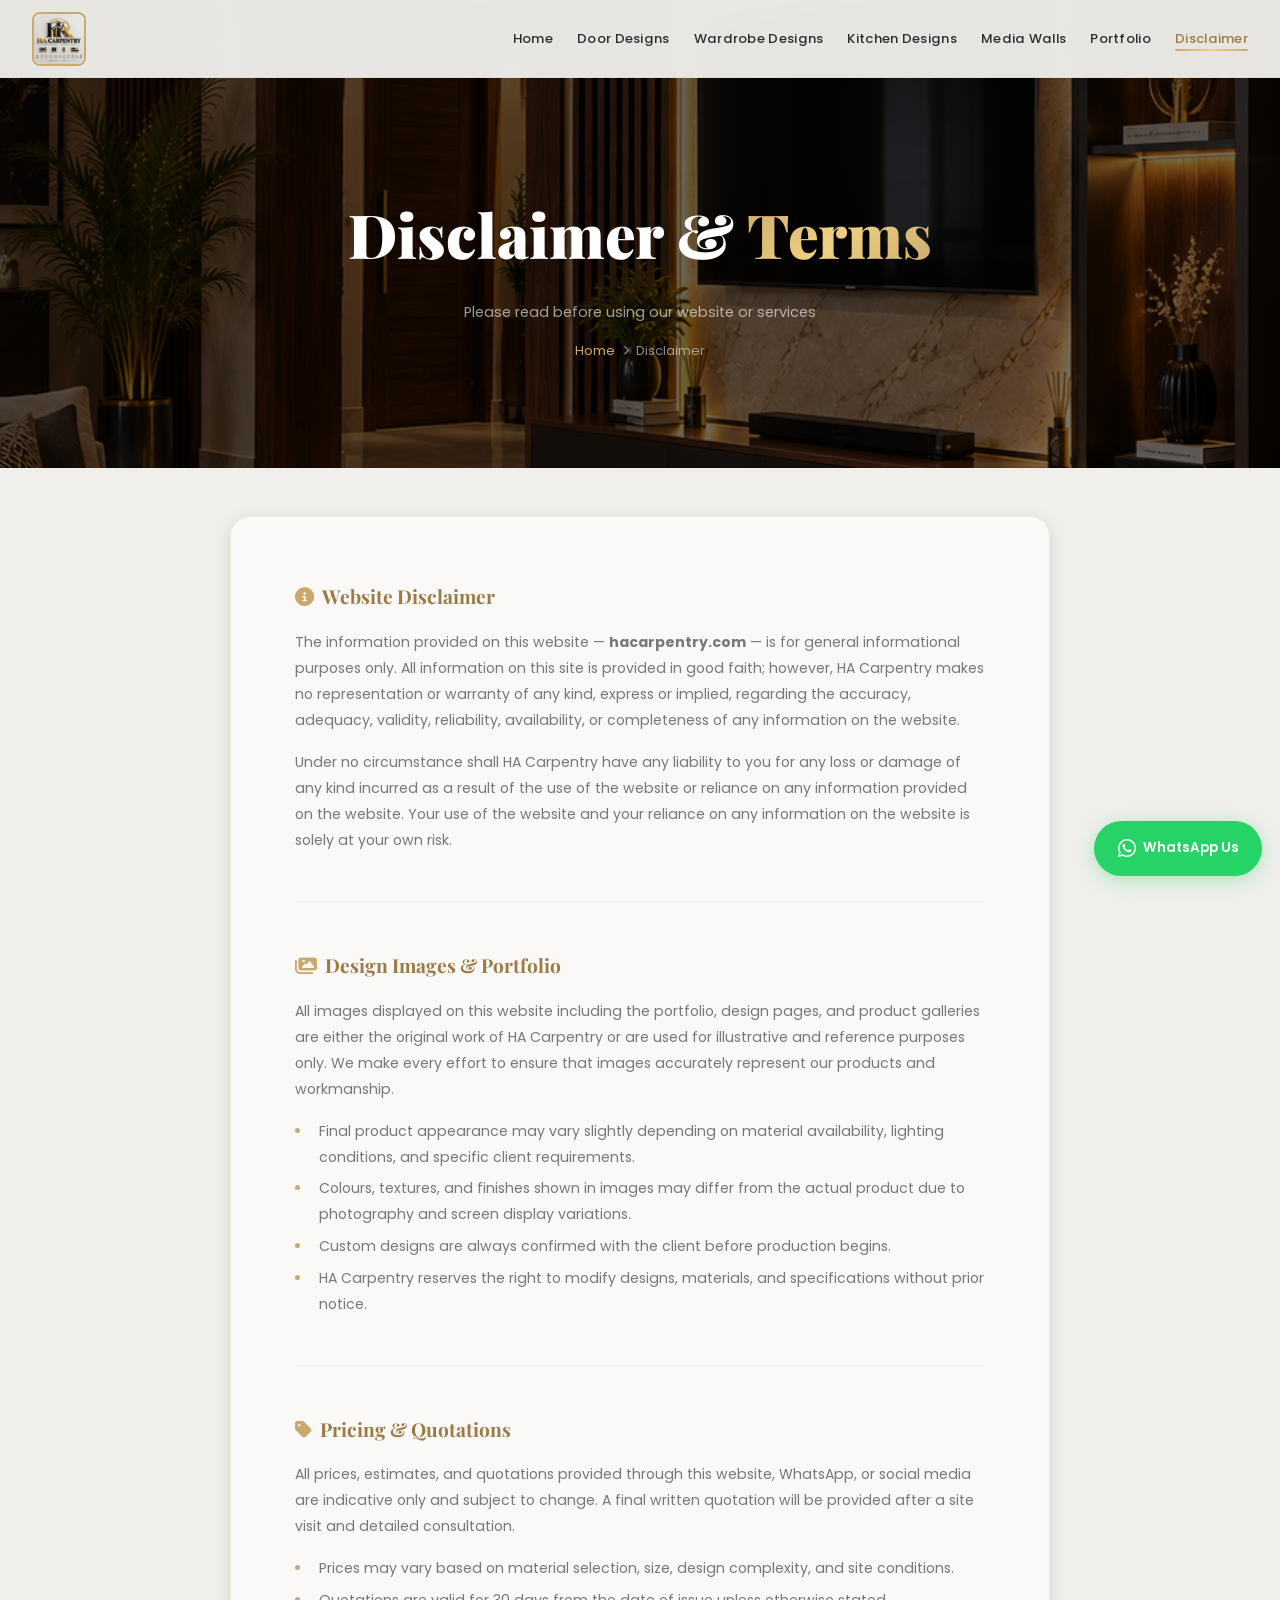
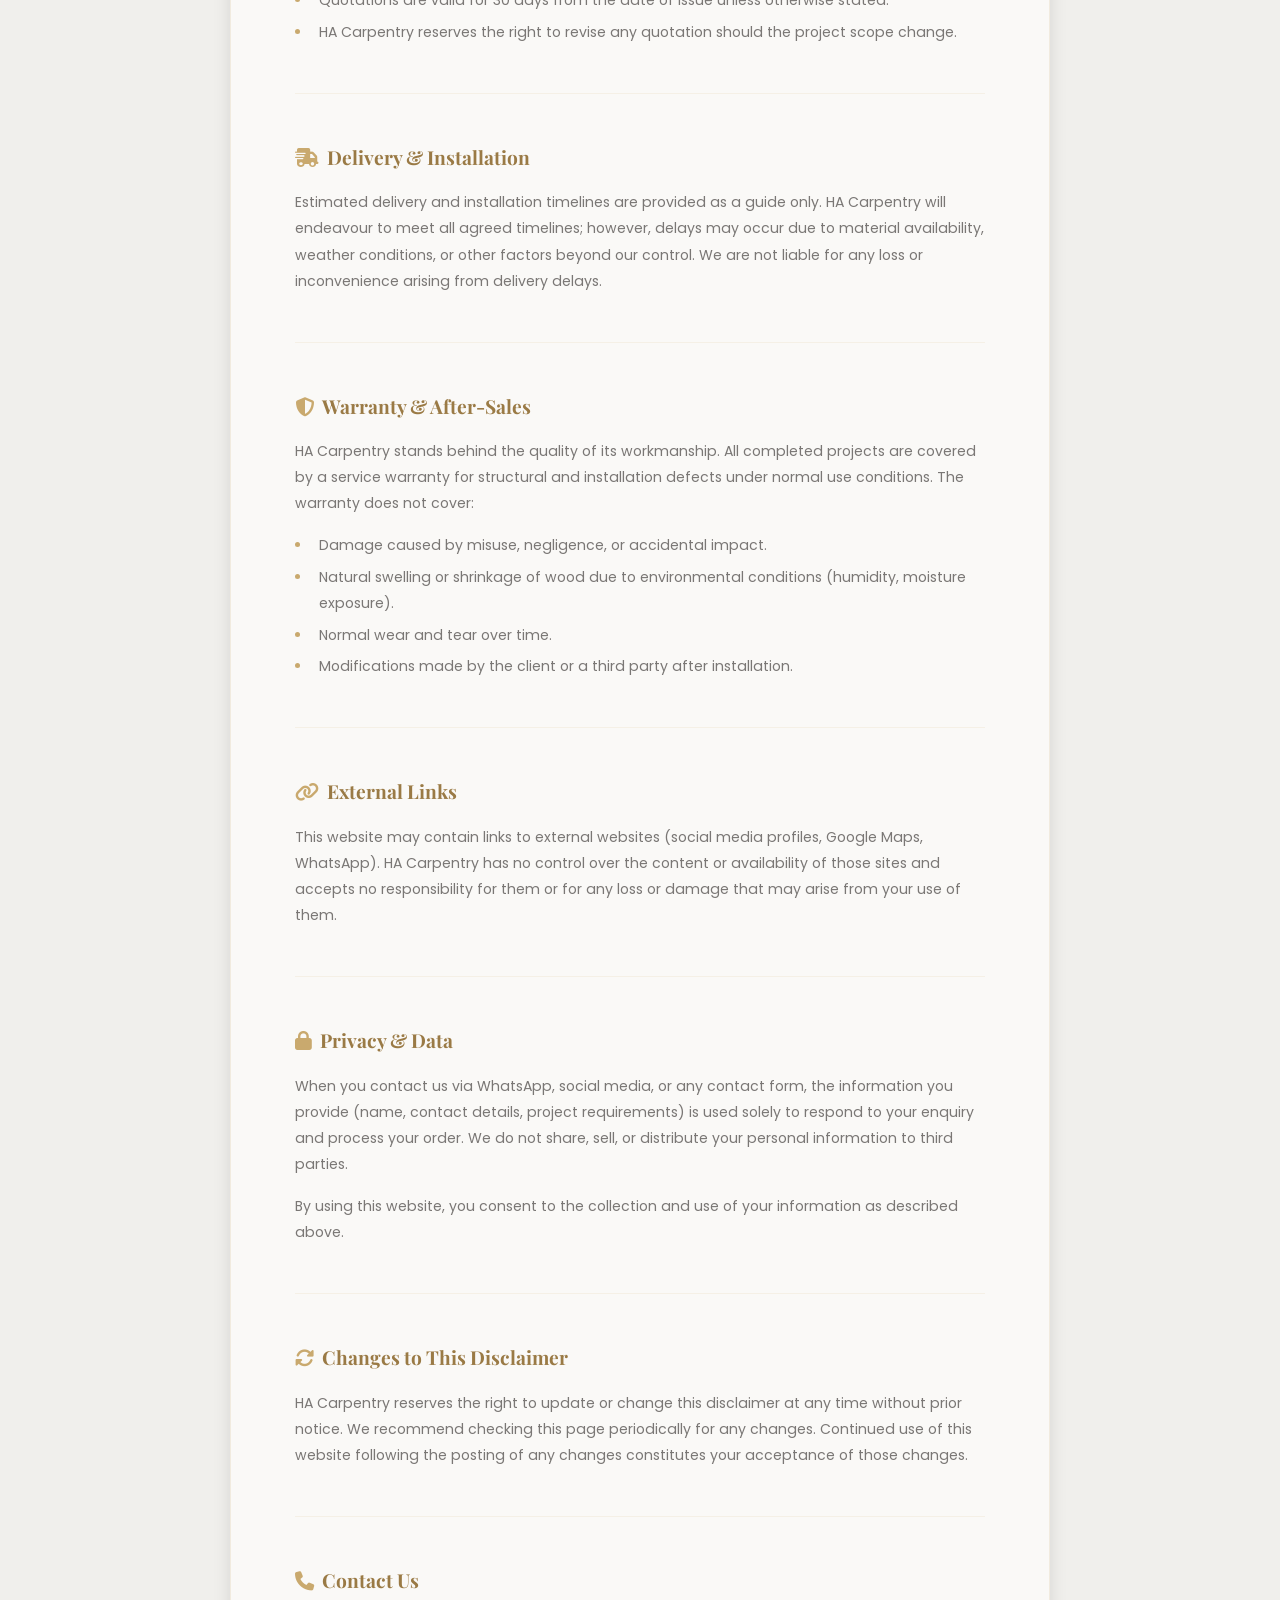
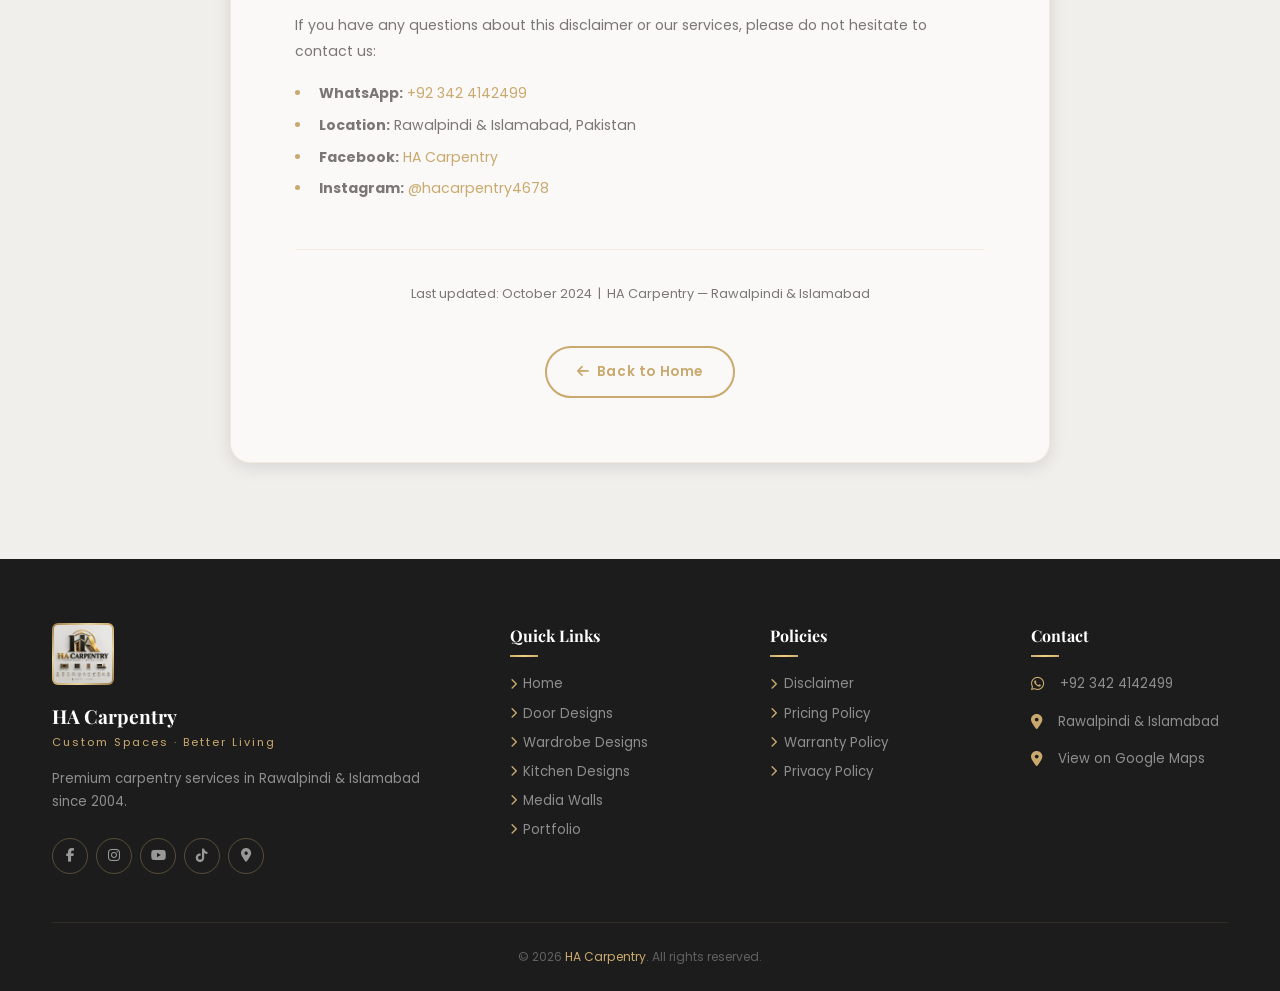
<file: disclaimer.html>
<!DOCTYPE html>
<html lang="en">
<head>
  <meta charset="UTF-8">
  <meta name="viewport" content="width=device-width, initial-scale=1.0">
  <title>Disclaimer – HA Carpentry | Terms & Policies</title>
  
  <link rel="icon" type="image/png" href="logo.png">
<link rel="apple-touch-icon" href="logo.png">
  
  <meta name="description" content="Read the official disclaimer and terms of use for HA Carpentry's website. Rawalpindi & Islamabad's trusted custom carpentry service since 2004.">
  <link rel="stylesheet" href="https://cdnjs.cloudflare.com/ajax/libs/font-awesome/6.5.0/css/all.min.css">
  <link rel="stylesheet" href="style.css">
</head>
<body>

  <!-- ── NAVBAR ── -->
  <nav class="navbar" id="navbar">
    <div class="nb-inner">
      <a href="index.html" class="nb-logo" aria-label="Home">
        <div class="nb-logo-wrap"><img src="logo.png" alt="HA Carpentry Logo"></div>
      </a>
      <ul class="nb-links">
        <li><a href="index.html">Home</a></li>
        <li><a href="doors.html">Door Designs</a></li>
        <li><a href="wardrobe.html">Wardrobe Designs</a></li>
        <li><a href="kitchen.html">Kitchen Designs</a></li>
        <li><a href="mediawall.html">Media Walls</a></li>
        <li><a href="portfolio.html">Portfolio</a></li>
        <li><a href="disclaimer.html" class="active">Disclaimer</a></li>
      </ul>
      <button class="hamburger" aria-label="Menu"><span></span><span></span><span></span></button>
    </div>
  </nav>

  <div class="mob-overlay"></div>
  <div class="mob-menu">
    <ul class="mob-links">
      <li><a href="index.html"><i class="fa-solid fa-house fa-fw" style="color:var(--gold);margin-right:.4rem"></i>Home</a></li>
      <li><a href="doors.html"><i class="fa-solid fa-door-open fa-fw" style="color:var(--gold);margin-right:.4rem"></i>Door Designs</a></li>
      <li><a href="wardrobe.html"><i class="fa-solid fa-shirt fa-fw" style="color:var(--gold);margin-right:.4rem"></i>Wardrobe Designs</a></li>
      <li><a href="kitchen.html"><i class="fa-solid fa-utensils fa-fw" style="color:var(--gold);margin-right:.4rem"></i>Kitchen Designs</a></li>
      <li><a href="mediawall.html"><i class="fa-solid fa-tv fa-fw" style="color:var(--gold);margin-right:.4rem"></i>Media Walls</a></li>
      <li><a href="portfolio.html"><i class="fa-solid fa-images fa-fw" style="color:var(--gold);margin-right:.4rem"></i>Portfolio</a></li>
      <li><a href="disclaimer.html"><i class="fa-solid fa-file-lines fa-fw" style="color:var(--gold);margin-right:.4rem"></i>Disclaimer</a></li>
    </ul>
  </div>

  <!-- ── PAGE BANNER ── -->
  <section class="pg-banner">
    <div class="pg-bc">
      <h1>Disclaimer &amp; <span>Terms</span></h1>
      <p>Please read before using our website or services</p>
      <div class="breadcrumb">
        <a href="index.html">Home</a>
        <i class="fa-solid fa-chevron-right"></i>
        <span>Disclaimer</span>
      </div>
    </div>
  </section>

  <!-- ── DISCLAIMER CONTENT ── -->
  <section class="disc-sec">
    <div class="container">
      <div class="disc-wrap">

        <h2><i class="fa-solid fa-circle-info" style="color:var(--gold);margin-right:.5rem"></i>Website Disclaimer</h2>
        <p>The information provided on this website — <strong>hacarpentry.com</strong> — is for general informational purposes only. All information on this site is provided in good faith; however, HA Carpentry makes no representation or warranty of any kind, express or implied, regarding the accuracy, adequacy, validity, reliability, availability, or completeness of any information on the website.</p>
        <p>Under no circumstance shall HA Carpentry have any liability to you for any loss or damage of any kind incurred as a result of the use of the website or reliance on any information provided on the website. Your use of the website and your reliance on any information on the website is solely at your own risk.</p>

        <h2><i class="fa-solid fa-images" style="color:var(--gold);margin-right:.5rem"></i>Design Images & Portfolio</h2>
        <p>All images displayed on this website including the portfolio, design pages, and product galleries are either the original work of HA Carpentry or are used for illustrative and reference purposes only. We make every effort to ensure that images accurately represent our products and workmanship.</p>
        <ul>
          <li>Final product appearance may vary slightly depending on material availability, lighting conditions, and specific client requirements.</li>
          <li>Colours, textures, and finishes shown in images may differ from the actual product due to photography and screen display variations.</li>
          <li>Custom designs are always confirmed with the client before production begins.</li>
          <li>HA Carpentry reserves the right to modify designs, materials, and specifications without prior notice.</li>
        </ul>

        <h2><i class="fa-solid fa-tag" style="color:var(--gold);margin-right:.5rem"></i>Pricing & Quotations</h2>
        <p>All prices, estimates, and quotations provided through this website, WhatsApp, or social media are indicative only and subject to change. A final written quotation will be provided after a site visit and detailed consultation.</p>
        <ul>
          <li>Prices may vary based on material selection, size, design complexity, and site conditions.</li>
          <li>Quotations are valid for 30 days from the date of issue unless otherwise stated.</li>
          <li>HA Carpentry reserves the right to revise any quotation should the project scope change.</li>
        </ul>

        <h2><i class="fa-solid fa-truck-fast" style="color:var(--gold);margin-right:.5rem"></i>Delivery & Installation</h2>
        <p>Estimated delivery and installation timelines are provided as a guide only. HA Carpentry will endeavour to meet all agreed timelines; however, delays may occur due to material availability, weather conditions, or other factors beyond our control. We are not liable for any loss or inconvenience arising from delivery delays.</p>

        <h2><i class="fa-solid fa-shield-halved" style="color:var(--gold);margin-right:.5rem"></i>Warranty & After-Sales</h2>
        <p>HA Carpentry stands behind the quality of its workmanship. All completed projects are covered by a service warranty for structural and installation defects under normal use conditions. The warranty does not cover:</p>
        <ul>
          <li>Damage caused by misuse, negligence, or accidental impact.</li>
          <li>Natural swelling or shrinkage of wood due to environmental conditions (humidity, moisture exposure).</li>
          <li>Normal wear and tear over time.</li>
          <li>Modifications made by the client or a third party after installation.</li>
        </ul>

        <h2><i class="fa-solid fa-link" style="color:var(--gold);margin-right:.5rem"></i>External Links</h2>
        <p>This website may contain links to external websites (social media profiles, Google Maps, WhatsApp). HA Carpentry has no control over the content or availability of those sites and accepts no responsibility for them or for any loss or damage that may arise from your use of them.</p>

        <h2><i class="fa-solid fa-lock" style="color:var(--gold);margin-right:.5rem"></i>Privacy & Data</h2>
        <p>When you contact us via WhatsApp, social media, or any contact form, the information you provide (name, contact details, project requirements) is used solely to respond to your enquiry and process your order. We do not share, sell, or distribute your personal information to third parties.</p>
        <p>By using this website, you consent to the collection and use of your information as described above.</p>

        <h2><i class="fa-solid fa-rotate" style="color:var(--gold);margin-right:.5rem"></i>Changes to This Disclaimer</h2>
        <p>HA Carpentry reserves the right to update or change this disclaimer at any time without prior notice. We recommend checking this page periodically for any changes. Continued use of this website following the posting of any changes constitutes your acceptance of those changes.</p>

        <h2><i class="fa-solid fa-phone" style="color:var(--gold);margin-right:.5rem"></i>Contact Us</h2>
        <p>If you have any questions about this disclaimer or our services, please do not hesitate to contact us:</p>
        <ul>
          <li><strong>WhatsApp:</strong> <a href="https://wa.me/923424142499" style="color:var(--gold)">+92 342 4142499</a></li>
          <li><strong>Location:</strong> Rawalpindi &amp; Islamabad, Pakistan</li>
          <li><strong>Facebook:</strong> <a href="https://www.facebook.com/share/1HCa4uYsxS/" target="_blank" style="color:var(--gold)">HA Carpentry</a></li>
          <li><strong>Instagram:</strong> <a href="https://www.instagram.com/hacarpentry4678" target="_blank" style="color:var(--gold)">@hacarpentry4678</a></li>
        </ul>

        <div style="margin-top:var(--sp5);padding-top:var(--sp4);border-top:1px solid rgba(201,169,110,.15);text-align:center">
          <p style="font-size:.8rem;color:var(--muted)">Last updated: October 2024 &nbsp;|&nbsp; HA Carpentry — Rawalpindi &amp; Islamabad</p>
          <a href="index.html" class="btn btn-outline-gold" style="margin-top:var(--sp3)">
            <i class="fa-solid fa-arrow-left"></i> Back to Home
          </a>
        </div>

      </div>
    </div>
  </section>

  <!-- ── FOOTER ── -->
  <footer class="footer">
    <div class="container">
      <div class="footer-grid">
        <div>
          <div class="foot-logo-wrap"><img src="logo.png" alt="HA Carpentry"></div>
          <p class="foot-bname">HA Carpentry</p>
          <p class="foot-btag">Custom Spaces · Better Living</p>
          <p class="foot-bdesc">Premium carpentry services in Rawalpindi &amp; Islamabad since 2004.</p>
          <div class="foot-social">
            <a href="https://www.facebook.com/share/1HCa4uYsxS/" target="_blank"><i class="fab fa-facebook-f"></i></a>
            <a href="https://www.instagram.com/hacarpentry4678" target="_blank"><i class="fab fa-instagram"></i></a>
            <a href="https://youtube.com/@hacarpentry" target="_blank"><i class="fab fa-youtube"></i></a>
            <a href="https://www.tiktok.com/@hameed.ahmed443" target="_blank"><i class="fab fa-tiktok"></i></a>
            <a href="https://maps.app.goo.gl/UmZr6S8he2fHRwqg9" target="_blank"><i class="fa-solid fa-location-dot"></i></a>
          </div>
        </div>
        <div>
          <h4 class="foot-col-h">Quick Links</h4>
          <ul class="foot-links">
            <li><a href="index.html"><i class="fa-solid fa-chevron-right"></i>Home</a></li>
            <li><a href="doors.html"><i class="fa-solid fa-chevron-right"></i>Door Designs</a></li>
            <li><a href="wardrobe.html"><i class="fa-solid fa-chevron-right"></i>Wardrobe Designs</a></li>
            <li><a href="kitchen.html"><i class="fa-solid fa-chevron-right"></i>Kitchen Designs</a></li>
            <li><a href="mediawall.html"><i class="fa-solid fa-chevron-right"></i>Media Walls</a></li>
            <li><a href="portfolio.html"><i class="fa-solid fa-chevron-right"></i>Portfolio</a></li>
          </ul>
        </div>
        <div>
          <h4 class="foot-col-h">Policies</h4>
          <ul class="foot-links">
            <li><a href="disclaimer.html"><i class="fa-solid fa-chevron-right"></i>Disclaimer</a></li>
            <li><a href="disclaimer.html#pricing"><i class="fa-solid fa-chevron-right"></i>Pricing Policy</a></li>
            <li><a href="disclaimer.html#warranty"><i class="fa-solid fa-chevron-right"></i>Warranty Policy</a></li>
            <li><a href="disclaimer.html#privacy"><i class="fa-solid fa-chevron-right"></i>Privacy Policy</a></li>
          </ul>
        </div>
        <div>
          <h4 class="foot-col-h">Contact</h4>
          <div class="foot-ci"><i class="fab fa-whatsapp"></i><p><a href="https://wa.me/923424142499">+92 342 4142499</a></p></div>
          <div class="foot-ci"><i class="fa-solid fa-location-dot"></i><p>Rawalpindi &amp; Islamabad</p></div>
          <div class="foot-ci"><i class="fa-solid fa-location-dot"></i><p><a href="https://maps.app.goo.gl/UmZr6S8he2fHRwqg9" target="_blank">View on Google Maps</a></p></div>
        </div>
      </div>
      <div class="foot-bottom"><p>&copy; 2026 <a href="index.html">HA Carpentry</a>. All rights reserved.</p></div>
    </div>
  </footer>

  <a href="https://wa.me/923424142499?text=Hi!%20I%20have%20a%20query%20for%20HA%20Carpentry." class="wa-float" target="_blank" aria-label="WhatsApp">
    <i class="fab fa-whatsapp"></i><span class="wa-txt">WhatsApp Us</span>
  </a>

  <script src="script.js"></script>
</body>
</html>
</file>
<file: style.css>
/* ============================================================
   HA CARPENTRY — MAIN STYLESHEET
   Theme : Light Gray #F0EFEC | Gold #C9A96E | Black #1C1C1C
   Fonts : Playfair Display (headings) · Poppins (body)
   ============================================================ */

/* ─── GOOGLE FONTS ─────────────────────────────────────────── */
@import url('https://fonts.googleapis.com/css2?family=Playfair+Display:wght@400;600;700;800;900&family=Poppins:wght@300;400;500;600;700&display=swap');

/* ─── CSS VARIABLES ─────────────────────────────────────────── */
:root {
  /* Palette */
  --bg:           #F0EFEC;
  --bg-alt:       #E8E7E3;
  --bg-card:      #FAF9F7;
  --gold:         #C9A96E;
  --gold-lt:      #E8D5A3;
  --gold-dk:      #9A7A45;
  --gold-shine:   #F0D080;
  --black:        #1C1C1C;
  --charcoal:     #2D2D2D;
  --white:        #FFFFFF;
  --text:         #3A3538;
  --muted:        #7A7775;

  /* Gradients */
  --grad-gold: linear-gradient(135deg,#9A7A45 0%,#E8D5A3 30%,#C9A96E 50%,#E8D5A3 70%,#9A7A45 100%);
  --grad-gold-s: linear-gradient(135deg,#C9A96E,#F0D080,#C9A96E);
  --grad-hero: linear-gradient(to bottom,rgba(0,0,0,.55),rgba(0,0,0,.40) 50%,rgba(0,0,0,.65));

  /* Shadows */
  --shd-sm:    0 2px 8px rgba(0,0,0,.07);
  --shd-md:    0 4px 18px rgba(0,0,0,.11);
  --shd-lg:    0 8px 36px rgba(0,0,0,.15);
  --shd-gold:  0 4px 24px rgba(201,169,110,.40);
  --shd-gold2: 0 8px 40px rgba(201,169,110,.55);

  /* Typography */
  --ff-head: 'Playfair Display', Georgia, serif;
  --ff-body: 'Poppins', sans-serif;

  /* Spacing shorthand */
  --sp1: .5rem; --sp2: 1rem; --sp3: 1.5rem; --sp4: 2rem;
  --sp5: 3rem; --sp6: 4rem; --sp7: 6rem;

  /* Radii */
  --r-sm: 6px; --r-md: 12px; --r-lg: 20px; --r-xl: 50px;

  /* Transitions */
  --tr: .3s ease;
  --tr-slow: .55s ease;

  /* Navbar height */
  --nav-h: 78px;
}

/* ─── RESET ─────────────────────────────────────────────────── */
*,*::before,*::after{margin:0;padding:0;box-sizing:border-box}
html{scroll-behavior:smooth;font-size:16px}
body{font-family:var(--ff-body);background:var(--bg);color:var(--text);line-height:1.65;overflow-x:hidden}
a{text-decoration:none;color:inherit;transition:var(--tr)}
img{max-width:100%;height:auto;display:block}
ul{list-style:none}
button{cursor:pointer;font-family:var(--ff-body)}

/* ─── UTILITIES ─────────────────────────────────────────────── */
.container{width:100%;max-width:1240px;margin:0 auto;padding:0 var(--sp4)}
.sec{padding:var(--sp7) 0}
.tc{text-align:center}

/* Section header */
.sh{text-align:center;margin-bottom:var(--sp6)}
.sh-tag{
  display:inline-block;font-size:.72rem;font-weight:600;
  letter-spacing:2.5px;color:var(--gold-dk);margin-bottom:var(--sp1);
  position:relative;
}
.sh-title{
  font-family:var(--ff-head);font-size:clamp(1.75rem,4vw,2.75rem);
  font-weight:800;color:var(--black);line-height:1.15;margin-bottom:var(--sp2);
}
.sh-title span{color:var(--gold)}
/* Gold decorative underline */
.sh-line{
  display:flex;align-items:center;justify-content:center;
  gap:var(--sp1);margin-top:var(--sp2);
}
.sh-line::before,.sh-line::after{
  content:'';flex:1;max-width:60px;height:1px;background:var(--gold-lt);
}
.sh-line i{color:var(--gold);font-size:.65rem}
.sh-sub{
  font-size:.95rem;color:var(--muted);margin-top:var(--sp2);
  max-width:600px;margin-left:auto;margin-right:auto;
}

/* ─── BUTTONS ───────────────────────────────────────────────── */
.btn{
  display:inline-flex;align-items:center;gap:.45rem;
  padding:.8rem 1.85rem;border-radius:var(--r-xl);
  font-size:.85rem;font-weight:600;border:none;
  transition:var(--tr);letter-spacing:.6px;
  position:relative;overflow:hidden;white-space:nowrap;
}
.btn::after{
  content:'';position:absolute;top:0;left:-100%;
  width:100%;height:100%;
  background:linear-gradient(90deg,transparent,rgba(255,255,255,.22),transparent);
  transition:.55s;
}
.btn:hover::after{left:100%}
.btn-gold{background:var(--grad-gold-s);color:var(--black);box-shadow:var(--shd-gold)}
.btn-gold:hover{transform:translateY(-3px);box-shadow:var(--shd-gold2)}
.btn-outline-gold{
  background:transparent;color:var(--gold);
  border:2px solid var(--gold);
}
.btn-outline-gold:hover{background:var(--gold);color:var(--black);transform:translateY(-3px)}
.btn-outline-wh{
  background:transparent;color:var(--white);
  border:2px solid rgba(255,255,255,.7);
}
.btn-outline-wh:hover{background:var(--white);color:var(--black);transform:translateY(-3px)}
.btn-sm{padding:.55rem 1.2rem;font-size:.78rem;letter-spacing:.4px}

/* ─── NAVBAR ────────────────────────────────────────────────── */
.navbar{
  position:fixed;top:0;left:0;right:0;z-index:1000;
  height:var(--nav-h);background:rgba(240,239,236,.96);
  backdrop-filter:blur(12px);-webkit-backdrop-filter:blur(12px);
  border-bottom:1px solid rgba(201,169,110,.18);
  transition:box-shadow var(--tr);
}
.navbar.scrolled{box-shadow:0 4px 24px rgba(0,0,0,.10)}
.nb-inner{
  display:flex;align-items:center;
  justify-content:space-between;
  height:100%;padding:0 var(--sp4);
  max-width:1300px;margin:0 auto;
}

/* Desktop nav links — LEFT */
.nb-links{display:flex;align-items:center;gap:var(--sp3)}
.nb-links a{
  font-size:.82rem;font-weight:500;color:var(--charcoal);
  letter-spacing:.3px;position:relative;padding:3px 0;
}
.nb-links a::after{
  content:'';position:absolute;bottom:0;left:0;
  width:0;height:2px;
  background:var(--grad-gold-s);
  border-radius:1px;transition:width var(--tr);
}
.nb-links a:hover,
.nb-links a.active{color:var(--gold-dk)}
.nb-links a:hover::after,
.nb-links a.active::after{width:100%}

/* Logo — LEFT with shining golden border */
.nb-logo{display:flex;align-items:center;gap:.6rem}
/* ── Navbar logo wrap — animated border via box-shadow, no children affected ── */
.nb-logo-wrap{
  width:54px;height:54px;
  border-radius:8px;
  border:2px solid var(--gold);
  display:flex;
  align-items:center;
  justify-content:center;
  flex-shrink:0;
  animation:goldGlow 2s ease-in-out infinite alternate;
  background:var(--bg-card);
  overflow:hidden;
}
@keyframes goldGlow{
  from{
    border-color:var(--gold);
    box-shadow:0 0 6px rgba(201,169,110,.5),0 0 14px rgba(201,169,110,.25);
  }
  to{
    border-color:var(--gold-lt);
    box-shadow:0 0 14px rgba(201,169,110,.9),0 0 28px rgba(201,169,110,.5),0 0 0 3px rgba(201,169,110,.15);
  }
}
/* Keep the goldSpin keyframe for anything else using it */
@keyframes goldSpin{
  0%{background-position:0% 50%}
  50%{background-position:100% 50%}
  100%{background-position:0% 50%}
}
.nb-logo-wrap img{
  width:50px;height:50px;
  object-fit:cover;
  border-radius:6px;
  display:block;
  flex-shrink:0;
}

/* Hamburger */
.hamburger{
  display:none;flex-direction:column;gap:5px;
  background:none;border:none;padding:6px;
}
.hamburger span{
  display:block;width:24px;height:2px;
  background:var(--black);border-radius:2px;
  transition:var(--tr);
}
.hamburger.open span:nth-child(1){transform:translateY(7px) rotate(45deg)}
.hamburger.open span:nth-child(2){opacity:0;transform:scaleX(0)}
.hamburger.open span:nth-child(3){transform:translateY(-7px) rotate(-45deg)}

/* Mobile drawer */
.mob-menu{
  position:fixed;top:0;right:-100%;
  width:min(300px,85vw);height:100dvh;
  background:var(--black);z-index:999;
  padding:calc(var(--nav-h) + 2rem) var(--sp4) var(--sp4);
  transition:right .42s cubic-bezier(.77,0,.175,1);
  display:flex;flex-direction:column;gap:var(--sp5);
}
.mob-menu.open{right:0}
.mob-links{display:flex;flex-direction:column}
.mob-links a{
  font-size:.95rem;font-weight:500;color:rgba(255,255,255,.75);
  padding:var(--sp2) 0;
  border-bottom:1px solid rgba(201,169,110,.15);
  transition:var(--tr);
  transform:translateX(20px);opacity:0;
}
.mob-menu.open .mob-links a{transform:translateX(0);opacity:1}
.mob-links a:nth-child(1){transition-delay:.08s}
.mob-links a:nth-child(2){transition-delay:.12s}
.mob-links a:nth-child(3){transition-delay:.16s}
.mob-links a:nth-child(4){transition-delay:.20s}
.mob-links a:nth-child(5){transition-delay:.24s}
.mob-links a:nth-child(6){transition-delay:.28s}
.mob-links a:nth-child(7){transition-delay:.32s}
.mob-links a:hover{color:var(--gold);padding-left:var(--sp2)}
.mob-overlay{
  position:fixed;inset:0;background:rgba(0,0,0,.6);
  z-index:998;opacity:0;pointer-events:none;
  transition:opacity var(--tr);
}
.mob-overlay.show{opacity:1;pointer-events:all}

/* ─── HERO ──────────────────────────────────────────────────── */
.hero{
  min-height:100dvh;position:relative;
  display:flex;align-items:center;justify-content:center;
  padding-top:var(--nav-h);overflow:hidden;
}
.hero-bg{
  position:absolute;inset:0;
  background:url('hero.png') center/cover no-repeat,
             linear-gradient(135deg,#2a2318,#3d3020);
}
.hero-overlay{position:absolute;inset:0;background:var(--grad-hero)}
.hero-content{
  position:relative;z-index:2;text-align:center;
  color:var(--white);padding:var(--sp4);
  max-width:860px;
}
.hero-eyebrow{
  display:inline-flex;align-items:center;gap:.5rem;
  padding:6px 18px;margin-bottom:var(--sp3);
  border:1px solid rgba(201,169,110,.5);border-radius:50px;
  font-size:.72rem;font-weight:500;letter-spacing:2.5px;
  color:var(--gold-lt);background:rgba(201,169,110,.1);
  backdrop-filter:blur(6px);
  animation:fadeDown .8s ease both;
}
.hero-title{
  font-family:var(--ff-head);
  font-size:clamp(2.4rem,7vw,5.2rem);
  font-weight:900;line-height:1.08;
  margin-bottom:var(--sp2);
  animation:fadeUp .85s ease .2s both;
}
.hero-title .ha{
  background:var(--grad-gold-s);
  -webkit-background-clip:text;-webkit-text-fill-color:transparent;
  background-clip:text;
}
.hero-since{
  font-size:clamp(.8rem,2vw,.9rem);letter-spacing:4px;
  color:rgba(255,255,255,.65);margin-bottom:var(--sp5);
  animation:fadeUp .85s ease .35s both;
}
.hero-since b{color:var(--gold-lt);font-weight:600}
.hero-btns{
  display:flex;gap:var(--sp2);justify-content:center;flex-wrap:wrap;
  animation:fadeUp .85s ease .5s both;
}
/* Scroll indicator */
.hero-scroll{
  position:absolute;bottom:2rem;left:50%;transform:translateX(-50%);
  z-index:2;display:flex;flex-direction:column;align-items:center;
  gap:6px;cursor:pointer;color:rgba(255,255,255,.55);
  font-size:.7rem;letter-spacing:2px;transition:var(--tr);
}
.hero-scroll:hover{color:var(--gold-lt)}
.scroll-line{
  width:1px;height:40px;
  background:linear-gradient(to bottom,var(--gold),transparent);
  animation:scrollPulse 1.8s ease-in-out infinite;
}
@keyframes scrollPulse{
  0%,100%{opacity:.4;transform:scaleY(1)}
  50%{opacity:1;transform:scaleY(1.2)}
}

/* ─── STATS ─────────────────────────────────────────────────── */
.stats-sec{padding:var(--sp6) 0;background:var(--bg)}
.stats-grid{
  display:grid;grid-template-columns:repeat(3,1fr);
  gap:var(--sp4);max-width:960px;margin:0 auto;
}
.stat-card{
  text-align:center;padding:var(--sp5) var(--sp4);
  background:var(--bg-card);border-radius:var(--r-lg);
  border:1px solid rgba(201,169,110,.2);
  box-shadow:var(--shd-sm);transition:var(--tr);position:relative;
  overflow:hidden;
}
.stat-card::before{
  content:'';position:absolute;top:0;left:0;right:0;
  height:3px;background:var(--grad-gold-s);
}
.stat-card:hover{transform:translateY(-6px);box-shadow:var(--shd-gold)}
.stat-ico{
  width:52px;height:52px;margin:0 auto var(--sp2);
  border-radius:50%;
  border:1.5px solid rgba(201,169,110,.35);
  background:linear-gradient(135deg,rgba(201,169,110,.12),rgba(201,169,110,.04));
  display:flex;align-items:center;justify-content:center;
  font-size:1.35rem;color:var(--gold);
}
.stat-num{
  font-family:var(--ff-head);
  font-size:clamp(2rem,5vw,3.2rem);font-weight:900;
  color:var(--black);line-height:1;margin-bottom:var(--sp1);
}
.stat-num .cnt{color:var(--gold-dk)}
.stat-num .sfx{color:var(--gold);font-size:.6em;font-weight:700}
.stat-lbl{
  font-size:.8rem;font-weight:500;color:var(--muted);
  letter-spacing:.8px;
}

/* ─── TOP SERVICES ──────────────────────────────────────────── */
.srv-sec{padding:var(--sp7) 0;background:var(--bg-alt)}
/* Desktop: 4 cards 1 row | Mobile: carousel */
.srv-rail{overflow:hidden;position:relative}
.srv-grid{
  display:grid;grid-template-columns:repeat(4,1fr);
  gap:var(--sp4);
}
.srv-card{
  background:var(--bg-card);border-radius:var(--r-lg);overflow:hidden;
  border:1px solid rgba(201,169,110,.18);box-shadow:var(--shd-sm);
  transition:var(--tr);position:relative;
}
.srv-card::after{
  content:'';position:absolute;inset:0;border-radius:var(--r-lg);
  border:2px solid transparent;
  transition:border-color var(--tr);pointer-events:none;
}
.srv-card:hover::after{border-color:var(--gold)}
.srv-card:hover{transform:translateY(-8px);box-shadow:var(--shd-gold)}
.srv-card-img{
  height:210px;overflow:hidden;position:relative;
  background:linear-gradient(135deg,rgba(201,169,110,.1),rgba(201,169,110,.04));
  display:flex;align-items:center;justify-content:center;
}
.srv-card-img img{
  width:100%;height:100%;object-fit:cover;
  transition:transform .55s ease;
}
.srv-card:hover .srv-card-img img{transform:scale(1.08)}
.srv-card-ico{font-size:3.5rem;color:rgba(201,169,110,.35)}
.srv-card-body{padding:var(--sp3)}
.srv-card-title{
  font-family:var(--ff-head);font-size:1.15rem;font-weight:700;
  color:var(--black);margin-bottom:.4rem;
}
.srv-card-desc{
  font-size:.83rem;color:var(--muted);line-height:1.65;
  margin-bottom:var(--sp2);
}
.srv-card-link{
  display:inline-flex;align-items:center;gap:.35rem;
  font-size:.8rem;font-weight:600;color:var(--gold-dk);
  letter-spacing:.6px;transition:var(--tr);
}
.srv-card:hover .srv-card-link{color:var(--gold)}
.srv-card:hover .srv-card-link i{transform:translateX(4px)}
.srv-card-link i{transition:transform var(--tr)}
/* Dots */
.srv-dots{
  display:none;justify-content:center;gap:.45rem;
  margin-top:var(--sp3);
}
.srv-dot{
  width:8px;height:8px;border-radius:50%;
  background:rgba(201,169,110,.3);border:none;
  transition:var(--tr);
}
.srv-dot.active{width:22px;border-radius:4px;background:var(--grad-gold-s)}

/* ─── WHY CHOOSE US (Black section) ─────────────────────────── */
.why-sec{
  padding:var(--sp7) 0;background:var(--black);
  position:relative;overflow:hidden;
}
.why-sec::before{
  content:'';position:absolute;top:-120px;right:-120px;
  width:500px;height:500px;border-radius:50%;
  background:radial-gradient(circle,rgba(201,169,110,.07),transparent 65%);
  pointer-events:none;
}
.why-sec::after{
  content:'';position:absolute;bottom:-120px;left:-120px;
  width:500px;height:500px;border-radius:50%;
  background:radial-gradient(circle,rgba(201,169,110,.07),transparent 65%);
  pointer-events:none;
}
.why-sec .sh-title{color:var(--white)}
.why-sec .sh-tag{color:var(--gold-lt)}
.why-grid{
  display:grid;grid-template-columns:repeat(3,1fr);
  gap:var(--sp4);margin-bottom:var(--sp6);position:relative;z-index:1;
}
.why-card{
  padding:var(--sp5) var(--sp4);
  border:1px solid rgba(201,169,110,.18);
  border-radius:var(--r-lg);text-align:center;
  transition:var(--tr);position:relative;overflow:hidden;
}
.why-card::after{
  content:'';position:absolute;bottom:0;left:0;
  width:0;height:2px;background:var(--grad-gold-s);
  transition:width var(--tr-slow);
}
.why-card:hover{
  border-color:rgba(201,169,110,.45);
  background:rgba(201,169,110,.05);
  transform:translateY(-5px);
}
.why-card:hover::after{width:100%}
.why-ico{
  width:68px;height:68px;margin:0 auto var(--sp3);
  border-radius:50%;
  background:linear-gradient(135deg,rgba(201,169,110,.18),rgba(201,169,110,.05));
  border:1.5px solid rgba(201,169,110,.35);
  display:flex;align-items:center;justify-content:center;
  font-size:1.75rem;color:var(--gold);transition:var(--tr);
}
.why-card:hover .why-ico{
  background:linear-gradient(135deg,rgba(201,169,110,.3),rgba(201,169,110,.1));
  box-shadow:0 0 22px rgba(201,169,110,.35);transform:scale(1.1);
}
.why-card-title{
  font-family:var(--ff-head);font-size:1.05rem;
  font-weight:700;color:var(--white);margin-bottom:.5rem;
}
.why-card-text{font-size:.83rem;color:rgba(255,255,255,.55);line-height:1.75}
.why-cta{text-align:center;position:relative;z-index:1}

/* ─── PROFESSIONAL SERVICES ─────────────────────────────────── */
.pro-sec{padding:var(--sp7) 0;background:var(--bg)}
.pro-grid{
  display:grid;grid-template-columns:repeat(5,1fr);
  gap:var(--sp3);
}
.pro-item{
  display:flex;flex-direction:column;align-items:center;
  text-align:center;padding:var(--sp4) var(--sp2);
  background:var(--bg-card);border-radius:var(--r-md);
  border:1px solid rgba(201,169,110,.18);
  transition:var(--tr);position:relative;overflow:hidden;
}
.pro-item::before{
  content:'';position:absolute;inset:0;
  background:linear-gradient(135deg,rgba(201,169,110,0),rgba(201,169,110,.06));
  opacity:0;transition:var(--tr);
}
.pro-item:hover{
  transform:translateY(-5px);
  border-color:var(--gold);box-shadow:var(--shd-gold);
}
.pro-item:hover::before{opacity:1}
.pro-ico{
  width:56px;height:56px;margin-bottom:var(--sp2);
  border-radius:var(--r-sm);
  border:1.5px solid var(--gold);
  display:flex;align-items:center;justify-content:center;
  font-size:1.4rem;color:var(--gold);
  background:linear-gradient(135deg,rgba(201,169,110,.1),rgba(201,169,110,.02));
  transition:var(--tr);position:relative;z-index:1;flex-shrink:0;
}
.pro-item:hover .pro-ico{
  background:var(--gold);color:var(--black);
  box-shadow:0 0 16px rgba(201,169,110,.45);
}
.pro-name{
  font-size:.75rem;font-weight:600;color:var(--text);
  line-height:1.35;position:relative;z-index:1;
}

/* ─── TOP SELLING DESIGNS ───────────────────────────────────── */
.tsd-sec{padding:var(--sp7) 0;background:var(--bg-alt)}
.tsd-grid{display:grid;grid-template-columns:repeat(4,1fr);gap:var(--sp4)}
/* 5th card spans 2 or adapts automatically */
.des-card{
  border-radius:var(--r-lg);overflow:hidden;
  position:relative;cursor:pointer;
  box-shadow:var(--shd-md);transition:var(--tr);
  aspect-ratio:1;background:var(--bg-card);
  border:1px solid rgba(201,169,110,.18);
}
.des-card:hover{transform:translateY(-8px);box-shadow:var(--shd-gold)}
.des-card img{
  width:100%;height:100%;object-fit:cover;
  transition:transform .55s ease;
}
.des-card:hover img{transform:scale(1.08)}
.des-card-ph{
  width:100%;height:100%;
  background:linear-gradient(135deg,rgba(201,169,110,.1),rgba(201,169,110,.03));
  display:flex;flex-direction:column;
  align-items:center;justify-content:center;
  gap:var(--sp1);color:rgba(201,169,110,.35);font-size:3rem;
}
.des-card-ph span{font-size:.78rem;color:var(--muted)}
.des-card-ov{
  position:absolute;inset:0;
  background:linear-gradient(to top,rgba(0,0,0,.8) 0%,transparent 55%);
  display:flex;flex-direction:column;
  justify-content:flex-end;padding:var(--sp3);
  color:var(--white);
  opacity:0;transform:translateY(6px);
  transition:opacity var(--tr),transform var(--tr);
}
.des-card:hover .des-card-ov{opacity:1;transform:translateY(0)}
.des-card-ov h4{font-family:var(--ff-head);font-size:1rem;margin-bottom:.25rem}
.des-card-ov span{font-size:.72rem;color:var(--gold-lt)}

/* ─── REVIEWS ───────────────────────────────────────────────── */
.rev-sec{padding:var(--sp7) 0;background:var(--bg)}
.rev-outer{overflow:hidden;position:relative;width:100%}
.rev-track{
  display:flex;gap:24px;flex-wrap:nowrap;
  transition:transform .5s cubic-bezier(.4,0,.2,1);
  will-change:transform;
}
.rev-card{
  flex:0 0 360px;width:360px;  /* fixed width — never stretch */
  background:var(--bg-card);border-radius:var(--r-lg);
  padding:var(--sp4) var(--sp3);
  border:1px solid rgba(201,169,110,.18);
  box-shadow:var(--shd-sm);transition:border-color var(--tr),box-shadow var(--tr),transform var(--tr);
}
.rev-card:hover{border-color:rgba(201,169,110,.45);box-shadow:var(--shd-gold);transform:translateY(-4px)}
.rev-head{display:flex;align-items:center;gap:var(--sp2);margin-bottom:var(--sp2)}
.rev-av{
  width:48px;height:48px;border-radius:50%;flex-shrink:0;
  background:var(--grad-gold-s);
  display:flex;align-items:center;justify-content:center;
  font-family:var(--ff-head);font-size:1.1rem;font-weight:700;
  color:var(--black);
}
.rev-name{font-weight:600;font-size:.9rem;color:var(--black)}
.rev-loc{font-size:.72rem;color:var(--muted)}
.rev-stars{display:flex;gap:3px;margin-bottom:var(--sp2);align-items:center}
.rev-stars i{font-size:1rem;color:#C9A96E;display:inline-block}
.rev-stars i.e{color:rgba(201,169,110,.25)}
.rev-text{
  font-size:.87rem;color:var(--text);line-height:1.75;font-style:italic;
  position:relative;padding-top:var(--sp2);
}
.rev-text::before{
  content:'\201C';position:absolute;top:-.5rem;left:0;
  font-family:var(--ff-head);font-size:3rem;
  color:var(--gold-lt);line-height:1;
}
/* Nav */
.rev-nav{display:flex;justify-content:center;gap:var(--sp2);margin-top:var(--sp4)}
.rev-btn{
  width:42px;height:42px;border-radius:50%;
  border:1.5px solid var(--gold);background:none;
  color:var(--gold);font-size:.95rem;
  display:flex;align-items:center;justify-content:center;
  transition:var(--tr);
}
.rev-btn:hover{background:var(--gold);color:var(--black)}

/* ─── FOOTER CTA ────────────────────────────────────────────── */
.fcta{
  padding:var(--sp6) 0;
  background:linear-gradient(135deg,var(--charcoal),var(--black));
  text-align:center;position:relative;overflow:hidden;
}
.fcta::before{
  content:'';position:absolute;top:50%;left:50%;
  transform:translate(-50%,-50%);
  width:700px;height:700px;border-radius:50%;
  background:radial-gradient(circle,rgba(201,169,110,.08) 0%,transparent 65%);
  pointer-events:none;
}
.fcta-title{
  font-family:var(--ff-head);
  font-size:clamp(1.4rem,4vw,2.4rem);
  font-weight:800;color:var(--white);
  margin-bottom:var(--sp2);position:relative;z-index:1;
}
.fcta-title span{color:var(--gold)}
.fcta-sub{
  font-size:.95rem;color:rgba(255,255,255,.65);
  margin-bottom:var(--sp4);position:relative;z-index:1;
  max-width:540px;margin-left:auto;margin-right:auto;
}
.fcta > .btn{position:relative;z-index:1}

/* ─── FOOTER ────────────────────────────────────────────────── */
.footer{background:var(--black);color:rgba(255,255,255,.6);padding:var(--sp6) 0 0}
.footer-grid{
  display:grid;grid-template-columns:2fr 1fr 1fr 1fr;
  gap:var(--sp6);padding-bottom:var(--sp5);
  border-bottom:1px solid rgba(201,169,110,.12);
}
.foot-logo-wrap{
  width:62px;height:62px;border-radius:var(--r-sm);
  padding:2px;background:var(--grad-gold);
  margin-bottom:var(--sp2);
}
.foot-logo-wrap img{
  width:100%;height:100%;
  object-fit:cover;
  border-radius:4px;
  background:#fff;
  display:block;
}
.foot-bname{
  font-family:var(--ff-head);font-size:1.2rem;
  font-weight:700;color:var(--white);
}
.foot-btag{
  font-size:.7rem;letter-spacing:2px;color:var(--gold);
  margin-bottom:var(--sp2);
}
.foot-bdesc{font-size:.83rem;line-height:1.75;color:rgba(255,255,255,.5);margin-bottom:var(--sp3)}
.foot-social{display:flex;gap:.5rem}
.foot-social a{
  width:36px;height:36px;border-radius:50%;
  border:1px solid rgba(201,169,110,.35);
  display:flex;align-items:center;justify-content:center;
  font-size:.85rem;color:rgba(255,255,255,.55);transition:var(--tr);
}
.foot-social a:hover{border-color:var(--gold);color:var(--gold);background:rgba(201,169,110,.1);transform:translateY(-3px)}
.foot-col-h{
  font-family:var(--ff-head);font-size:1rem;font-weight:700;
  color:var(--white);margin-bottom:var(--sp3);position:relative;
}
.foot-col-h::after{
  content:'';position:absolute;bottom:-8px;left:0;
  width:28px;height:2px;background:var(--grad-gold-s);
}
.foot-links{display:flex;flex-direction:column;gap:.45rem}
.foot-links a{
  font-size:.83rem;color:rgba(255,255,255,.5);
  transition:var(--tr);display:flex;align-items:center;gap:.4rem;
}
.foot-links a:hover{color:var(--gold);padding-left:.4rem}
.foot-links a i{font-size:.7rem;color:var(--gold)}
.foot-ci{display:flex;align-items:flex-start;gap:var(--sp2);margin-bottom:var(--sp2)}
.foot-ci i{color:var(--gold);font-size:.95rem;margin-top:3px;flex-shrink:0}
.foot-ci p{font-size:.83rem;line-height:1.6;color:rgba(255,255,255,.5)}
.foot-ci a{color:rgba(255,255,255,.5)}
.foot-ci a:hover{color:var(--gold)}
.foot-bottom{
  padding:var(--sp3) 0;text-align:center;
  font-size:.76rem;color:rgba(255,255,255,.3);
}
.foot-bottom a{color:var(--gold)}

/* ─── WHATSAPP FLOAT ─────────────────────────────────────────── */
.wa-float{
  position:fixed;bottom:28px;right:22px;z-index:9999;
  display:flex;align-items:center;gap:.45rem;
  background:#25D366;color:var(--white);
  padding:.8rem 1.2rem;border-radius:50px;
  font-size:.83rem;font-weight:600;
  box-shadow:0 4px 22px rgba(37,211,102,.5);
  text-decoration:none;transition:var(--tr);
}
.wa-float i{font-size:1.3rem}
.wa-float:hover{transform:scale(1.06);box-shadow:0 6px 34px rgba(37,211,102,.7)}
/* Blinking ripple */
.wa-float::before{
  content:'';position:absolute;inset:-4px;border-radius:50px;
  background:#25D366;z-index:-1;
  animation:waRipple 2s ease-out infinite;
}
@keyframes waRipple{
  0%{transform:scale(1);opacity:.7}
  100%{transform:scale(1.45);opacity:0}
}

/* ─── SCROLL ANIMATION BASE ──────────────────────────────────── */
.aos{opacity:0;transform:translateY(28px);transition:opacity .65s ease,transform .65s ease}
.aos.show{opacity:1;transform:translateY(0)}
.d1{transition-delay:.10s} .d2{transition-delay:.20s}
.d3{transition-delay:.30s} .d4{transition-delay:.40s}
.d5{transition-delay:.50s}

/* ─── KEYFRAMES ─────────────────────────────────────────────── */
@keyframes fadeDown{from{opacity:0;transform:translateY(-20px)}to{opacity:1;transform:translateY(0)}}
@keyframes fadeUp{from{opacity:0;transform:translateY(22px)}to{opacity:1;transform:translateY(0)}}

/* ─── INNER PAGE BANNER ─────────────────────────────────────── */
.pg-banner{
  min-height:52vh;
  background:url('hero.png') center/cover no-repeat,
             linear-gradient(135deg,#2a2318,#3d3020);
  position:relative;display:flex;align-items:center;
  justify-content:center;padding-top:var(--nav-h);
}
.pg-banner::after{
  content:'';position:absolute;inset:0;
  background:linear-gradient(135deg,rgba(0,0,0,.7),rgba(0,0,0,.5));
}
.pg-bc{position:relative;z-index:1;text-align:center;padding:var(--sp4)}
.pg-bc h1{
  font-family:var(--ff-head);color:var(--white);
  font-size:clamp(1.8rem,5vw,3.8rem);font-weight:900;
  margin-bottom:var(--sp2);
}
.pg-bc h1 span{
  background:var(--grad-gold-s);
  -webkit-background-clip:text;-webkit-text-fill-color:transparent;background-clip:text;
}
.pg-bc p{font-size:.9rem;color:rgba(255,255,255,.6);margin-bottom:var(--sp2)}
.breadcrumb{
  display:flex;align-items:center;justify-content:center;
  gap:.45rem;font-size:.8rem;color:rgba(255,255,255,.55);
}
.breadcrumb a{color:var(--gold)}
.breadcrumb i{font-size:.6rem}

/* ─── PAGE INTRO ────────────────────────────────────────────── */
.pg-intro{background:var(--bg);padding:var(--sp5) 0;text-align:center}
.pg-intro p{max-width:720px;margin:0 auto;font-size:.95rem;color:var(--muted);line-height:1.85}

/* ─── FILTER TABS ───────────────────────────────────────────── */
.filter-bar{background:var(--bg);padding:var(--sp4) 0 var(--sp3)}
.filter-tabs{display:flex;gap:var(--sp2);justify-content:center;flex-wrap:wrap}
.ftab{
  padding:.55rem 1.4rem;border-radius:var(--r-xl);
  border:1.5px solid rgba(201,169,110,.35);background:none;
  font-size:.8rem;font-weight:600;color:var(--text);
  letter-spacing:.5px;transition:var(--tr);
}
.ftab:hover,.ftab.active{
  background:var(--grad-gold-s);border-color:var(--gold);
  color:var(--black);box-shadow:var(--shd-gold);
}

/* ─── DESIGN PAGE GRID ──────────────────────────────────────── */
.dpg-sec{padding:var(--sp4) 0 var(--sp7);background:var(--bg)}
.dpg-grid{
  display:grid;grid-template-columns:repeat(3,1fr);gap:var(--sp4);
}
.dpg-card{
  border-radius:var(--r-md);overflow:hidden;
  background:var(--bg-card);border:1px solid rgba(201,169,110,.18);
  box-shadow:var(--shd-sm);transition:var(--tr);cursor:pointer;
}
.dpg-card:hover{transform:translateY(-5px);box-shadow:var(--shd-gold);border-color:var(--gold)}
.dpg-img{
  aspect-ratio:1;overflow:hidden;position:relative;
  background:linear-gradient(135deg,rgba(201,169,110,.1),rgba(201,169,110,.03));
  display:flex;align-items:center;justify-content:center;
}
.dpg-img img{width:100%;height:100%;object-fit:cover;transition:transform .55s ease}
.dpg-card:hover .dpg-img img{transform:scale(1.06)}
.dpg-img-ph{
  display:flex;flex-direction:column;align-items:center;
  justify-content:center;gap:.4rem;
  width:100%;height:100%;
  font-size:2.5rem;color:rgba(201,169,110,.35);
}
.dpg-img-ph span{font-size:.72rem;color:var(--muted)}
/* Zoom overlay on hover */
.dpg-img::after{
  content:'\f00e';
  font-family:'Font Awesome 6 Free';font-weight:900;
  position:absolute;inset:0;background:rgba(0,0,0,.55);
  display:flex;align-items:center;justify-content:center;
  font-size:2rem;color:var(--white);opacity:0;transition:opacity var(--tr);
}
.dpg-card:hover .dpg-img::after{opacity:1}
.dpg-foot{
  padding:var(--sp2) var(--sp3);
  display:flex;align-items:center;justify-content:space-between;
  gap:.5rem;
}
.dpg-foot-name{font-size:.85rem;font-weight:600;color:var(--text)}

/* ─── LIGHTBOX ──────────────────────────────────────────────── */
.lightbox{
  position:fixed;inset:0;z-index:9997;
  background:rgba(0,0,0,.93);
  display:flex;align-items:center;justify-content:center;
  opacity:0;pointer-events:none;transition:opacity var(--tr);
  padding:var(--sp4);
}
.lightbox.open{opacity:1;pointer-events:all}
.lightbox img{
  max-width:90vw;max-height:85dvh;
  object-fit:contain;border-radius:var(--r-md);
  box-shadow:0 20px 60px rgba(0,0,0,.6);
}
.lb-close{
  position:absolute;top:18px;right:18px;
  width:42px;height:42px;border-radius:50%;
  border:1px solid rgba(255,255,255,.3);
  background:rgba(255,255,255,.08);
  color:var(--white);font-size:1.1rem;
  display:flex;align-items:center;justify-content:center;
  transition:var(--tr);
}
.lb-close:hover{background:rgba(255,255,255,.2)}

/* ─── PORTFOLIO PAGE ────────────────────────────────────────── */
.port-sec{padding:var(--sp4) 0 var(--sp7);background:var(--bg)}
.port-masonry{columns:3;column-gap:var(--sp4)}
.port-item{
  break-inside:avoid;margin-bottom:var(--sp4);
  border-radius:var(--r-md);overflow:hidden;
  cursor:pointer;position:relative;display:block;
  transition:transform var(--tr),box-shadow var(--tr);
}
.port-item:hover{transform:scale(1.02);box-shadow:var(--shd-gold)}
.port-item img{width:100%;display:block;transition:transform .55s ease}
.port-item:hover img{transform:scale(1.05)}
.port-item-ph{
  width:100%;background:linear-gradient(135deg,rgba(201,169,110,.1),rgba(201,169,110,.03));
  display:flex;align-items:center;justify-content:center;
  color:rgba(201,169,110,.35);font-size:2rem;
  border-radius:var(--r-md);border:1px solid rgba(201,169,110,.12);
}
.port-ov{
  position:absolute;inset:0;background:rgba(0,0,0,.5);
  display:flex;align-items:center;justify-content:center;
  font-size:1.4rem;color:var(--white);
  opacity:0;transition:opacity var(--tr);
}
.port-item:hover .port-ov{opacity:1}

/* ─── DISCLAIMER PAGE ───────────────────────────────────────── */
.disc-sec{padding:var(--sp5) 0 var(--sp7);background:var(--bg)}
.disc-wrap{
  max-width:820px;margin:0 auto;
  background:var(--bg-card);border-radius:var(--r-lg);
  padding:var(--sp6);border:1px solid rgba(201,169,110,.18);
  box-shadow:var(--shd-md);
}
.disc-wrap h2{
  font-family:var(--ff-head);font-size:1.2rem;
  color:var(--gold-dk);
  margin:var(--sp5) 0 var(--sp2);padding-top:var(--sp5);
  border-top:1px solid rgba(201,169,110,.12);
}
.disc-wrap h2:first-child{margin-top:0;padding-top:0;border-top:none}
.disc-wrap p{font-size:.88rem;color:var(--muted);line-height:1.85;margin-bottom:var(--sp2)}
.disc-wrap ul{margin-bottom:var(--sp2)}
.disc-wrap li{
  font-size:.88rem;color:var(--muted);line-height:1.85;
  padding-left:var(--sp3);position:relative;margin-bottom:.35rem;
}
.disc-wrap li::before{
  content:'';position:absolute;left:0;top:10px;
  width:5px;height:5px;border-radius:50%;background:var(--gold);
}

/* ─── RESPONSIVE: TABLET (≤1024px) ─────────────────────────── */
@media(max-width:1024px){
  .nb-links{display:none}
  .hamburger{display:flex}
  .srv-grid{grid-template-columns:repeat(2,1fr)}
  .why-grid{grid-template-columns:repeat(2,1fr)}
  .pro-grid{grid-template-columns:repeat(3,1fr)}
  .tsd-grid{grid-template-columns:repeat(2,1fr)}
  .dpg-grid{grid-template-columns:repeat(2,1fr)}
  .port-masonry{columns:2}
  .footer-grid{grid-template-columns:1fr 1fr;gap:var(--sp5)}
}

/* ─── RESPONSIVE: MOBILE (≤768px) ───────────────────────────── */
@media(max-width:768px){
  :root{--nav-h:65px}
  .container{padding:0 var(--sp3)}
  .sec{padding:var(--sp6) 0}

  /* Stats: 1 per row */
  .stats-grid{grid-template-columns:1fr;max-width:340px}

  /* Services: horizontal carousel */
  .srv-rail{overflow-x:auto;scrollbar-width:none}
  .srv-rail::-webkit-scrollbar{display:none}
  .srv-grid{
    grid-template-columns:repeat(4,84vw);
    scroll-snap-type:x mandatory;
  }
  .srv-card{scroll-snap-align:start}
  .srv-dots{display:flex}

  /* Why: 1 col */
  .why-grid{grid-template-columns:1fr}

  /* Pro services: 2 cols */
  .pro-grid{grid-template-columns:repeat(2,1fr);gap:var(--sp2)}

  /* Top designs: 2 cols */
  .tsd-grid{grid-template-columns:repeat(2,1fr);gap:var(--sp2)}

  /* Design page: 2 cols */
  .dpg-grid{grid-template-columns:repeat(2,1fr);gap:var(--sp2)}

  /* Reviews — 1 card, full width on mobile */
  .rev-card{flex:0 0 calc(100vw - 3rem);width:calc(100vw - 3rem)}

  /* Portfolio */
  .port-masonry{columns:2;column-gap:var(--sp2)}

  /* Footer */
  .footer-grid{grid-template-columns:1fr;gap:var(--sp4)}

  /* Hero buttons */
  .hero-btns{flex-direction:column;align-items:center}
  .wa-float .wa-txt{display:none}
  .wa-float{padding:.85rem}
  .disc-wrap{padding:var(--sp4)}
}

@media(max-width:480px){
  .pro-grid{grid-template-columns:repeat(2,1fr)}
  .dpg-grid{grid-template-columns:repeat(2,1fr)}
  .tsd-grid{grid-template-columns:repeat(2,1fr)}
  .port-masonry{columns:1}
  .rev-card{min-width:calc(100vw - var(--sp4))}
}


/* ============================================================
   ABOUT SECTION — Append to end of style.css
   ============================================================ */

.about-sec { background: var(--bg-alt); }

/* Two-column grid */
.about-grid {
  display: grid;
  grid-template-columns: 1fr 1fr;
  gap: var(--sp6);
  align-items: center;
}

/* ── Image Side ── */
.about-img-side { position: relative; }

.about-img-frame {
  position: relative;
  border-radius: var(--r-lg);
  overflow: visible;
}

.about-img-frame > img {
  width: 100%;
  aspect-ratio: 4/3;
  object-fit: cover;
  border-radius: var(--r-lg);
  display: block;
  box-shadow: var(--shd-lg);
}

/* Placeholder when about.png missing */
.about-img-ph {
  width: 100%;
  aspect-ratio: 4/3;
  background: linear-gradient(135deg, rgba(201,169,110,.1), rgba(201,169,110,.03));
  border: 1px solid rgba(201,169,110,.18);
  border-radius: var(--r-lg);
  display: flex;
  flex-direction: column;
  align-items: center;
  justify-content: center;
  gap: .5rem;
  font-size: 3rem;
  color: rgba(201,169,110,.35);
}
.about-img-ph span { font-size: .75rem; color: var(--muted); }

/* Decorative gold corner accents */
.about-deco-tr {
  position: absolute;
  top: -10px; right: -10px;
  width: 70px; height: 70px;
  border-top: 2.5px solid var(--gold);
  border-right: 2.5px solid var(--gold);
  border-radius: 0 var(--r-md) 0 0;
  pointer-events: none;
}
.about-deco-bl {
  position: absolute;
  bottom: -10px; left: -10px;
  width: 70px; height: 70px;
  border-bottom: 2.5px solid var(--gold);
  border-left: 2.5px solid var(--gold);
  border-radius: 0 0 0 var(--r-md);
  pointer-events: none;
}

/* Floating experience badge on image */
.about-badge {
  position: absolute;
  bottom: 20px; right: -20px;
  background: var(--black);
  border: 1px solid rgba(201,169,110,.35);
  border-radius: var(--r-md);
  padding: .9rem 1.3rem;
  text-align: center;
  box-shadow: 0 8px 30px rgba(0,0,0,.35);
  min-width: 110px;
}
.ab-num {
  display: block;
  font-family: var(--ff-head);
  font-size: 2rem;
  font-weight: 900;
  background: var(--grad-gold-s);
  -webkit-background-clip: text;
  -webkit-text-fill-color: transparent;
  background-clip: text;
  line-height: 1;
}
.ab-num sup { font-size: 1.1rem; }
.ab-lbl {
  display: block;
  font-size: .63rem;
  color: rgba(255,255,255,.55);
  letter-spacing: 1px;
  text-transform: uppercase;
  margin-top: .3rem;
}

/* ── Content Side ── */
.about-title {
  font-family: var(--ff-head);
  font-size: clamp(1.7rem, 3.5vw, 2.6rem);
  font-weight: 800;
  color: var(--black);
  line-height: 1.15;
  margin-bottom: var(--sp2);
}
.about-title span { color: var(--gold); }

.about-divider {
  display: flex;
  align-items: center;
  gap: .6rem;
  margin-bottom: var(--sp3);
}
.about-divider-line {
  width: 50px; height: 1px;
  background: var(--gold-lt);
}
.about-divider i { font-size: .6rem; color: var(--gold); }

.about-desc {
  font-size: .91rem;
  color: var(--muted);
  line-height: 1.9;
  margin-bottom: var(--sp2);
}
.about-desc strong { color: var(--gold-dk); font-weight: 600; }

/* Key points */
.about-points {
  margin-top: var(--sp3);
  display: flex;
  flex-direction: column;
  gap: var(--sp2);
}
.about-point {
  display: flex;
  align-items: flex-start;
  gap: var(--sp2);
  padding: var(--sp2);
  border-radius: var(--r-md);
  border: 1px solid transparent;
  transition: var(--tr);
}
.about-point:hover {
  border-color: rgba(201,169,110,.2);
  background: var(--bg-card);
}
.ap-ico {
  width: 40px; height: 40px;
  flex-shrink: 0;
  border-radius: var(--r-sm);
  border: 1.5px solid var(--gold);
  background: linear-gradient(135deg,rgba(201,169,110,.1),rgba(201,169,110,.02));
  display: flex;
  align-items: center;
  justify-content: center;
  font-size: .9rem;
  color: var(--gold);
  transition: var(--tr);
}
.about-point:hover .ap-ico {
  background: var(--gold);
  color: var(--black);
  box-shadow: 0 0 12px rgba(201,169,110,.4);
}
.ap-text strong {
  display: block;
  font-size: .87rem;
  font-weight: 600;
  color: var(--black);
  margin-bottom: .15rem;
}
.ap-text span {
  font-size: .78rem;
  color: var(--muted);
  line-height: 1.5;
}

/* ── Responsive ── */
@media (max-width: 900px) {
  .about-grid { grid-template-columns: 1fr; }
  .about-badge { right: 12px; bottom: 12px; }
  .about-deco-tr, .about-deco-bl { display: none; }
  .about-title { font-size: 1.7rem; }
}

/* ── Design cards footer — mobile fix (name on top, button below) ── */
@media (max-width: 768px) {
  .dpg-foot {
    flex-direction: column;
    align-items: stretch;
    gap: .6rem;
    padding: .8rem .7rem;
    text-align: center;
  }
  .dpg-foot-name {
    font-size: .8rem;
    line-height: 1.3;
  }
  .dpg-foot .btn {
    width: 100%;
    justify-content: center;
    padding: .6rem .5rem;
    font-size: .78rem;
    flex-shrink: 0;
  }
}
</file>
